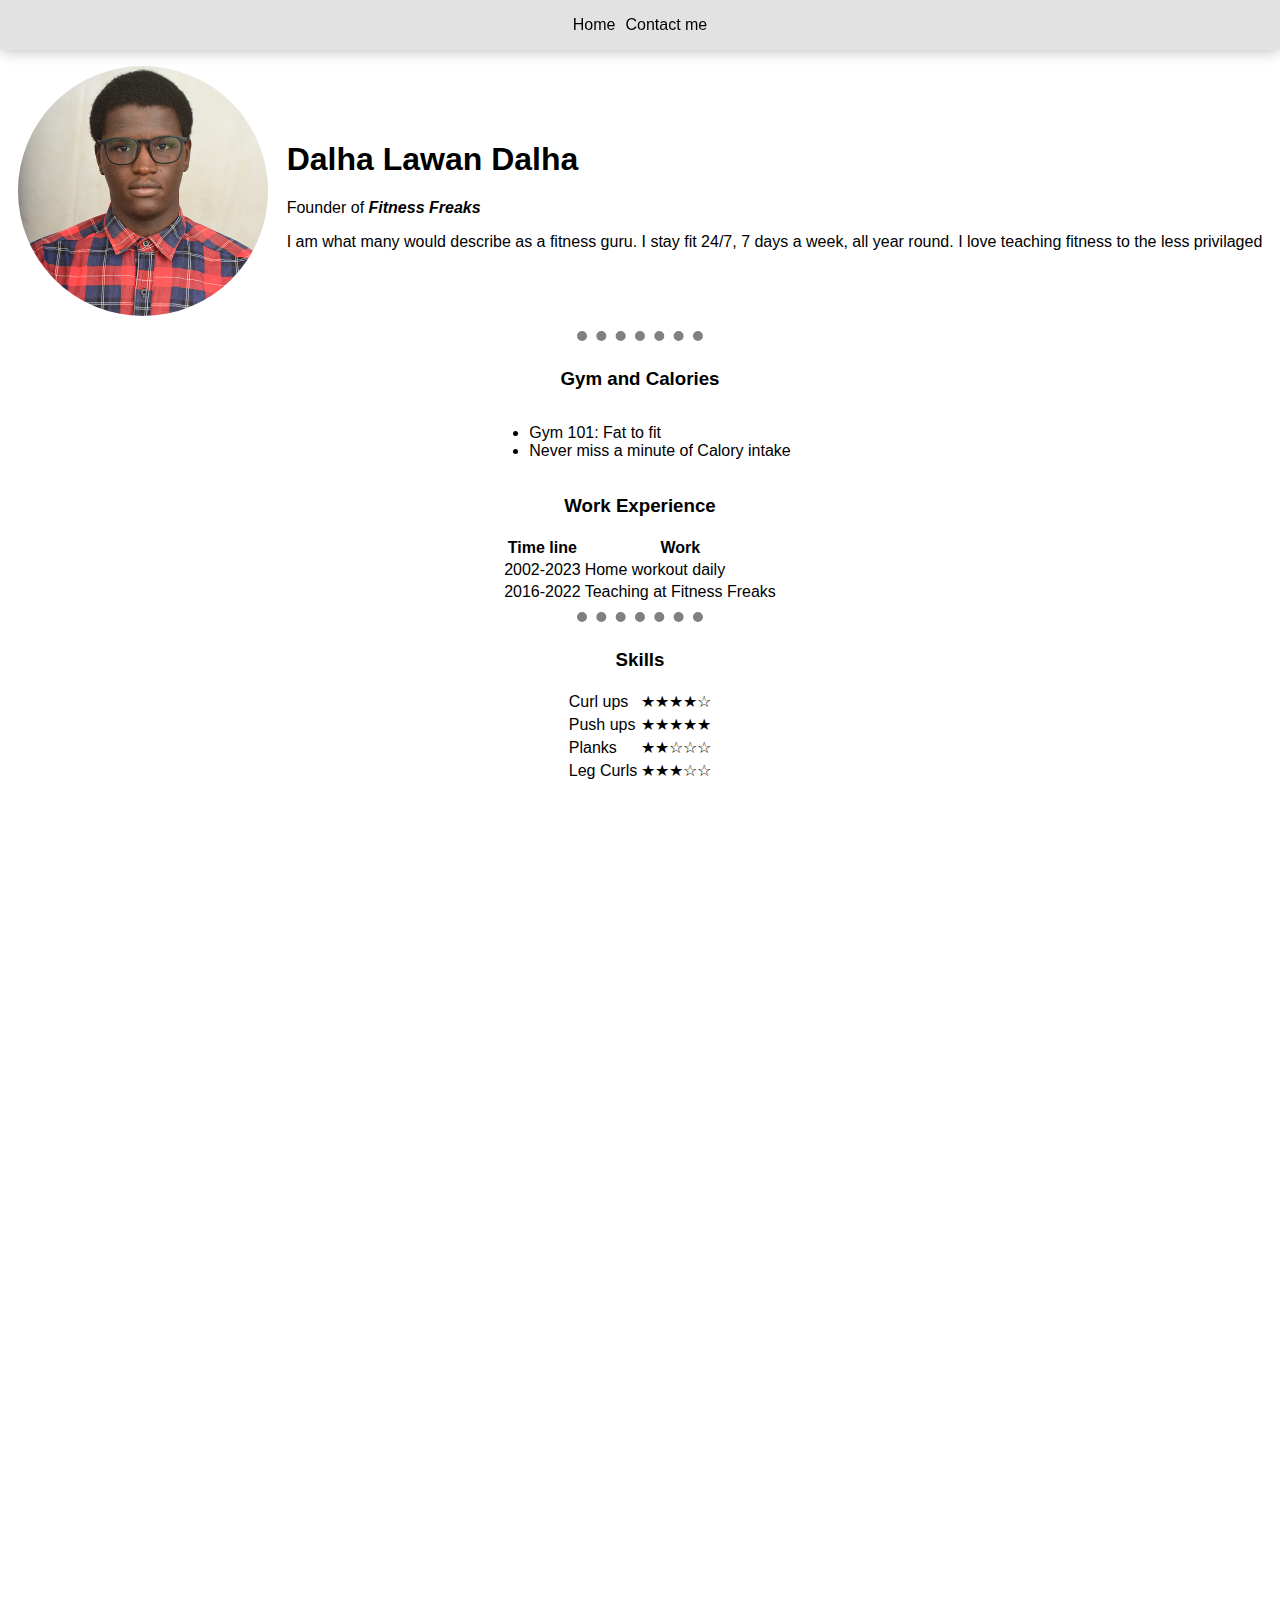
<file: HTML - Personal site/index.html>
<!DOCTYPE html>
<html>
  <head>
    <meta charset="utf-8">
    <title>Homepage</title>
    <link rel="stylesheet" href="css/index.css">
  </head>
  <body>
    <div class="header">
      <a class="home" href="index.html">Home</a>
      <a class="contactme" href="contact-me.html">Contact me</a>
    </div>
    <table>
      <tr>
        <td><img class="dalha-picture" src="Images/profile picture.png" alt="a picture of dalha"></td>
        <td><h1>Dalha Lawan Dalha</h1>
          <p>Founder of <strong><i>Fitness Freaks</i></strong></p>
          <p>I am what many would describe as a fitness guru. I stay fit 24/7, 7 days a week, all year round. I love teaching fitness to the less privilaged</p></td>
      </tr>
    </table>
    <hr>
    <h3>Gym and Calories</h3>
    <ul>
      <li>Gym 101: Fat to fit</li>
      <li>Never miss a minute of Calory intake</li>
    </ul>
    <h3>Work Experience</h3>
    <table>
      <thead>
        <tr>
          <th>Time line</th>
          <th>Work</th>
        </tr>
      </thead>
      <tbody>
        <tr>
          <td>2002-2023</td>
          <td>Home workout daily</td>
        </tr>
        <tr>
          <td>2016-2022</td>
          <td>Teaching at Fitness Freaks</td>
        </tr>
      </tbody>
    </table>
    <hr>
    <h3>Skills</h3>
    <table>
      <tr>
        <td>Curl ups</td>
        <td>&#9733;&#9733;&#9733;&#9733;&#9734;</td>
      </tr>
      <tr>
        <td>Push ups</td>
        <td>&#9733;&#9733;&#9733;&#9733;&#9733;</td>
      </tr>
      <tr>
        <td>Planks</td>
        <td>&#9733;&#9733;&#9734;&#9734;&#9734;</td>
      </tr>
      <tr>
        <td>Leg Curls</td>
        <td>&#9733;&#9733;&#9733;&#9734;&#9734;</td>
      </tr>
    </table>
  </body>
</html>
</file>
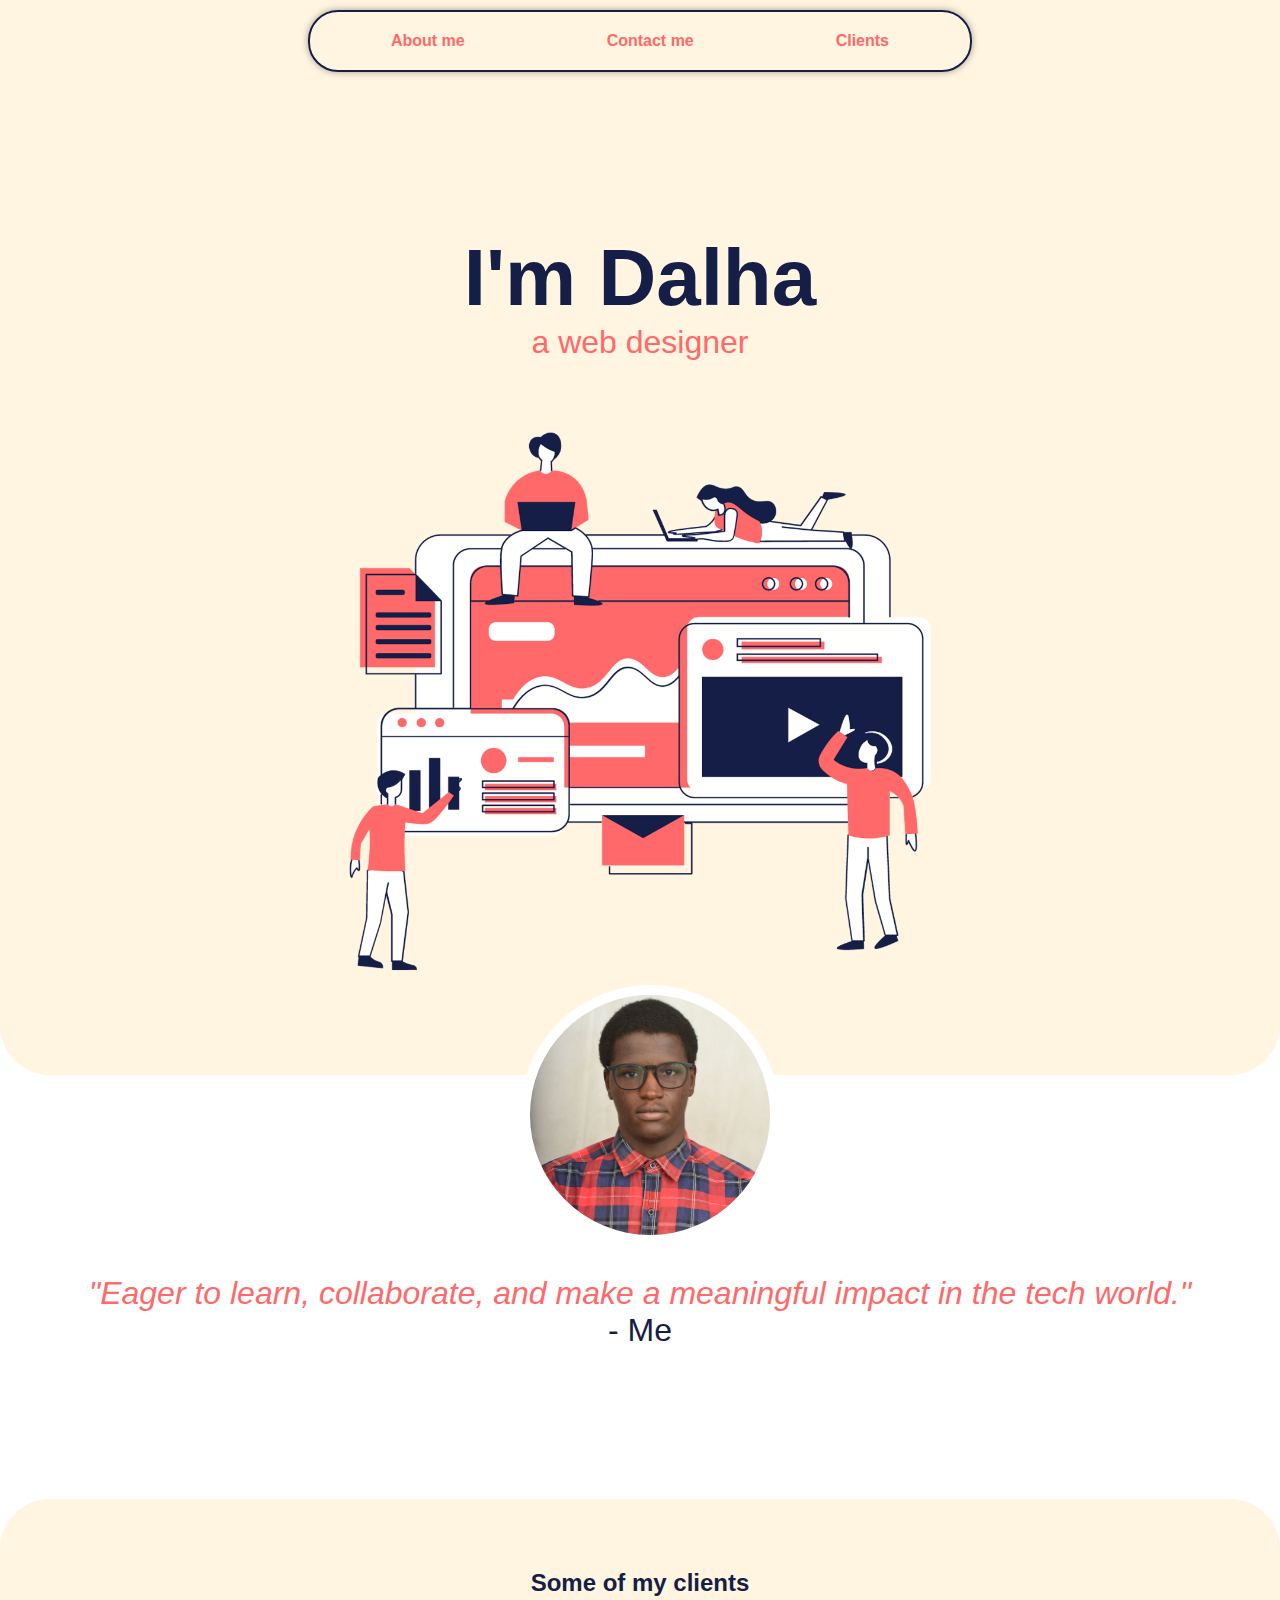
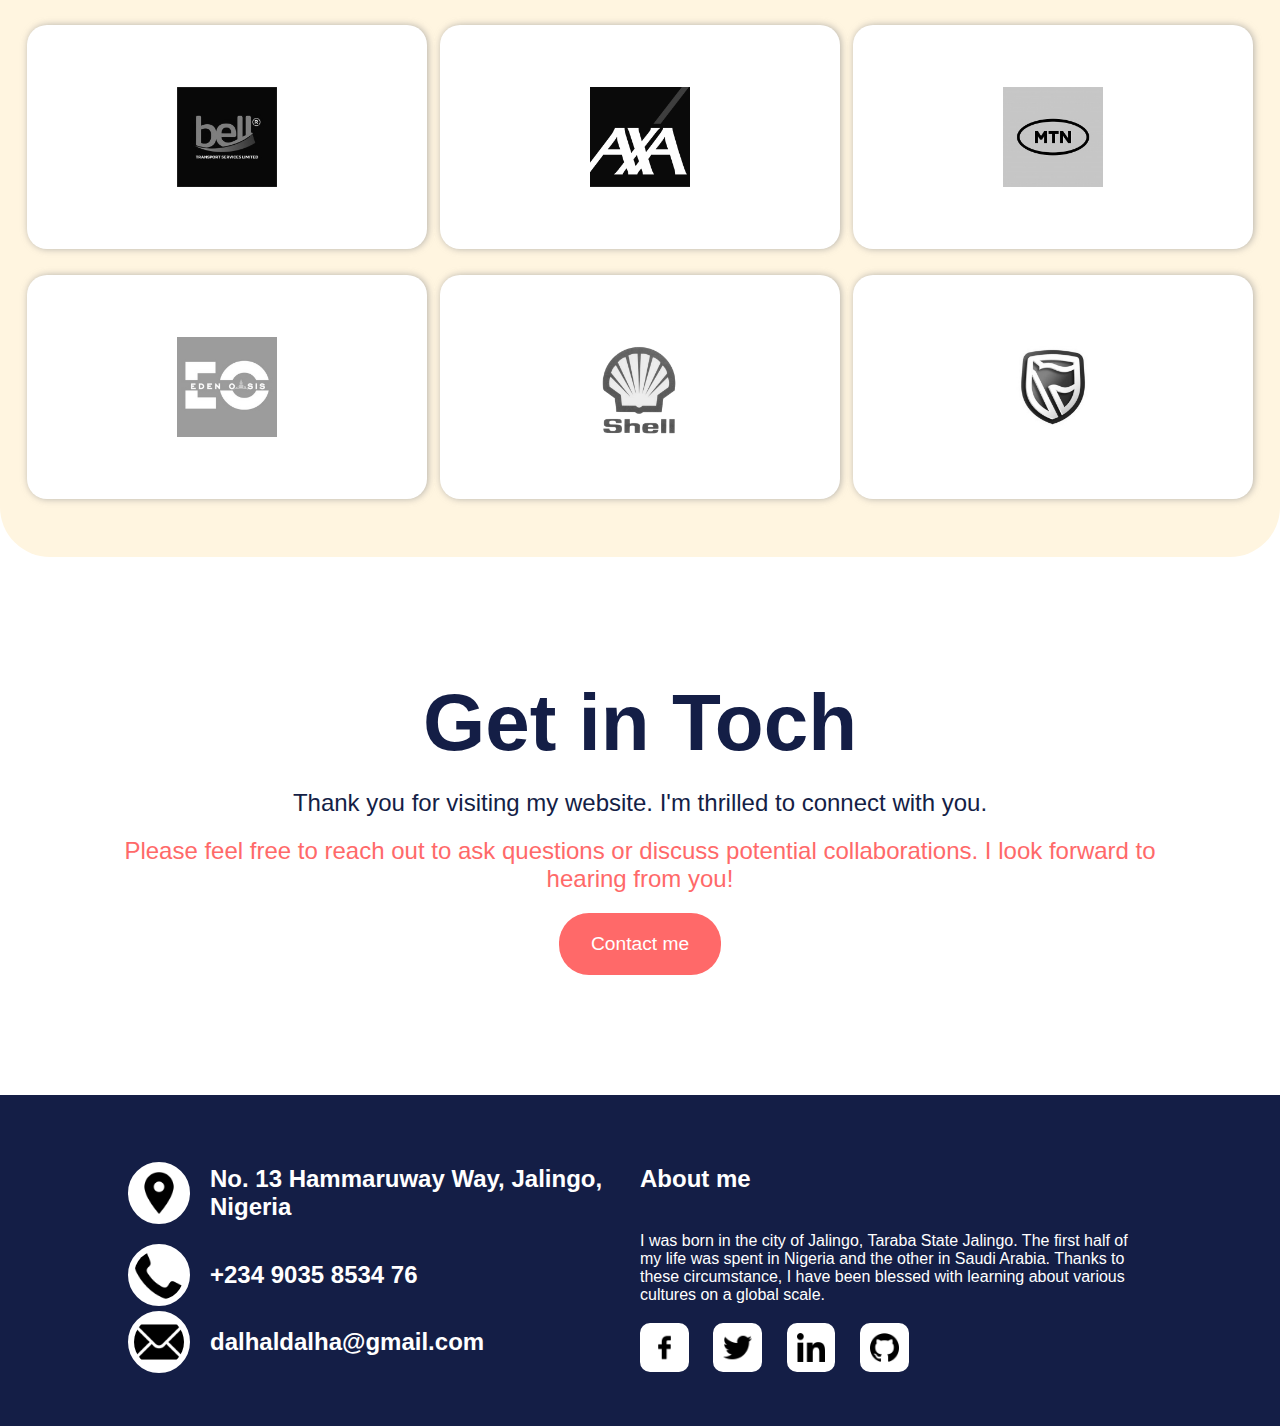
<file: HTML - Personal site/Css Personal Site/index.html>
<!DOCTYPE html>
<html lang="en">
  <head>
    <meta charset="UTF-8">
    <meta name="viewport" content="width=device-width, initial-scale=1.0">
    <title>Dalha</title>
    <link rel="stylesheet" href="css/homepage.css">
    <link rel="icon" href="icons/favicon.ico">
  </head>
  <body>
    <header>
      <div class="header">
        <div class="menu">
          <a class="link" href="#profile">About me</a>
          <a class="link" href="#getintouch">Contact me</a>
          <a class="link" href="#client">Clients</a>
        </div>
      </div>
    </header>
    <div class="div1">
      <h1 class="name">I'm Dalha</h1>
      <p class="webdesigner">a web designer</p>
      <img class="sky-image" src="images/header 3.png" alt="">
    </div>
    <div class="div2">
      <img id="profile" src="images/profile picture.png" alt="">
      <p class="quote"><i>"Eager to learn, collaborate, and make a meaningful impact in the tech world."</i></p>
      <p class="me-text">- Me</p>
    </div>
    <div class="div3">
      <h2 id="client">Some of my clients</h2>
      <div class="div3-1">
        <div class="div-clients"><img class="client-image" src="images/Bell Transport Services.jpg" alt=""></div>
        <div class="div-clients"><img class="client-image" src="images/AXA Mansard.png" alt=""></div>
        <div class="div-clients"><img class="client-image" src="images/MTN.jpg" alt=""></div>
      </div>
      <div class="div3-2">
        <div class="div-clients"><img class="client-image" src="images/Eden Oasis Realty.jpeg"></div>
        <div class="div-clients"><img class="client-image" src="images/Shell Petroleum Development Company.png"></div>
        <div class="div-clients"><img class="client-image" src="images/Stanbic IBTC.jpg"></div>
      </div>
    </div>
    <div class="div4">
      <h1 id="getintouch">Get in Toch</h1>
      <p class="thankyou">Thank you for visiting my website. I'm thrilled to connect with you.</p>
      <p class="pleasefeel">Please feel free to reach out to ask questions or discuss potential collaborations. I look forward to hearing from you!</p>
      <button class="contactme">Contact me</button>
    </div>
    <footer>
      <div class="footer">
        <div class="footer1">
          <div class="location" style="display: flex; align-items: center;" >
            <img class="location-icon" src="icons/location (1).png" alt="location">
            <h2 class="hammaruwa">No. 13 Hammaruway Way, Jalingo, Nigeria</h2>
          </div>
          <div class="phone" style="display: flex; align-items: center;">
            <img class="location-icon" src="icons/call.png" alt="location">
            <h2 class="hammaruwa">+234 9035 8534 76</h2>
          </div>
          <div class="email" style="display: flex; align-items: center;">
            <img class="location-icon" src="icons/mail.png" alt="location">
            <h2 class="hammaruwa">dalhaldalha@gmail.com</h2>
          </div>
        </div>
        <div class="footer2">
          <h2>About me</h2>
          <p class="aboutme">I was born in the city of Jalingo, Taraba State Jalingo. The first half of my life was spent in Nigeria and the other in Saudi Arabia. Thanks to these circumstance, I have been blessed with learning about various cultures on a global scale.</p>
          <div class="div-socials">
            <img class="socials" src="icons/facebook_3128208.png" alt="facebook">
            <img class="socials" src="icons/twitter-black-shape_25660.png" alt="facebook">
            <img class="socials" src="icons/linkedin-logo_49068.png" alt="facebook">
            <img class="socials" src="icons/github_733609.png" alt="facebook">
          </div>
        </div>
      </div>
    </footer>
  </body>
</html>
</file>
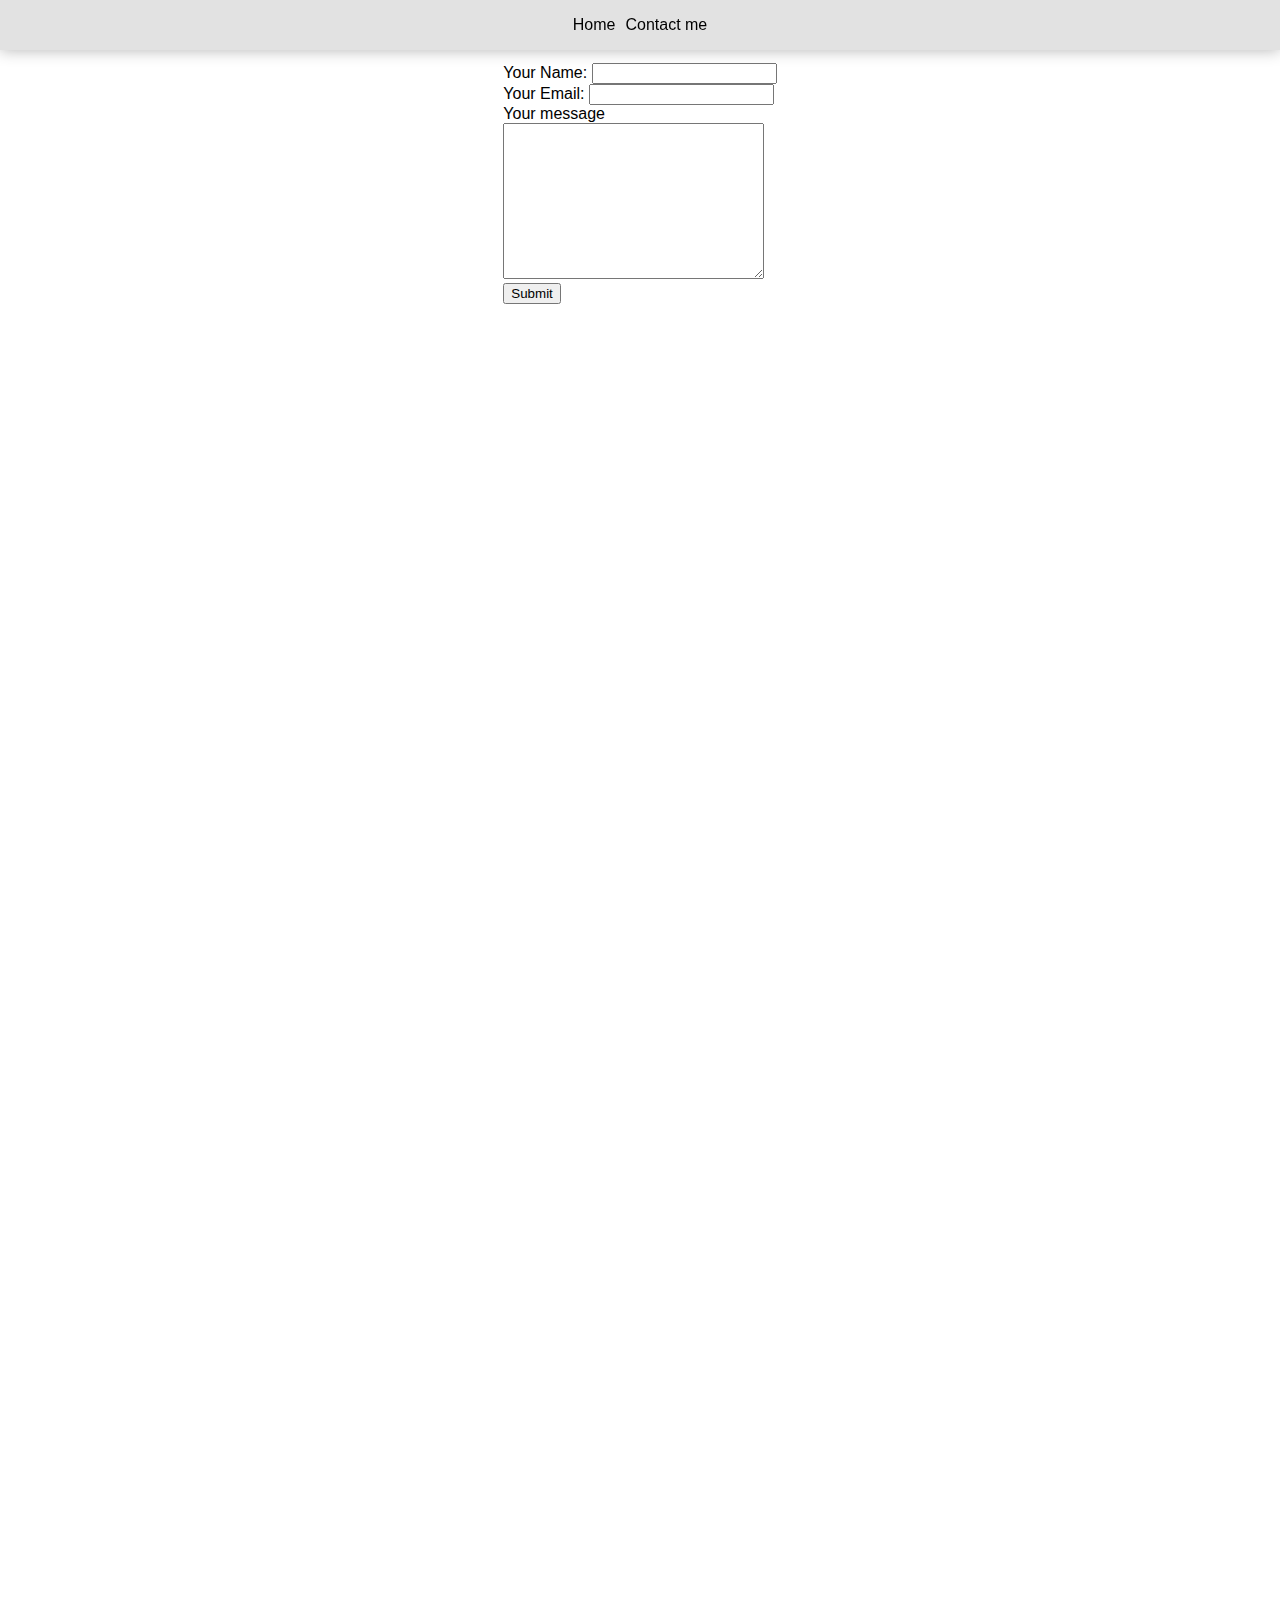
<file: HTML - Personal site/contact-me.html>
<!DOCTYPE html>
<html>
  <head>
    <meta charset="utf-8">
    <title>Contact me</title>
    <link rel="stylesheet" href="css/index.css">
  </head>
  <body>
    <div class="header">
      <a class="home" href="index.html">Home</a>
      <a class="contactme" href="contact-me.html">Contact me</a>
    </div>
    <form action="mailto:info@dalhaldalha@gmail.com" method="post" enctype="text/plain">
      <label>Your Name:</label>
      <input type="text" name="yourname"><br>
      <label>Your Email:</label>
      <input type="email" name="youremail"><br>
      <label>Your message</label><br>
      <textarea name="" id="" cols="30" rows="10"></textarea><br>
      <input type="submit" name="submit">
    </form>
  </body>
</html>
</file>
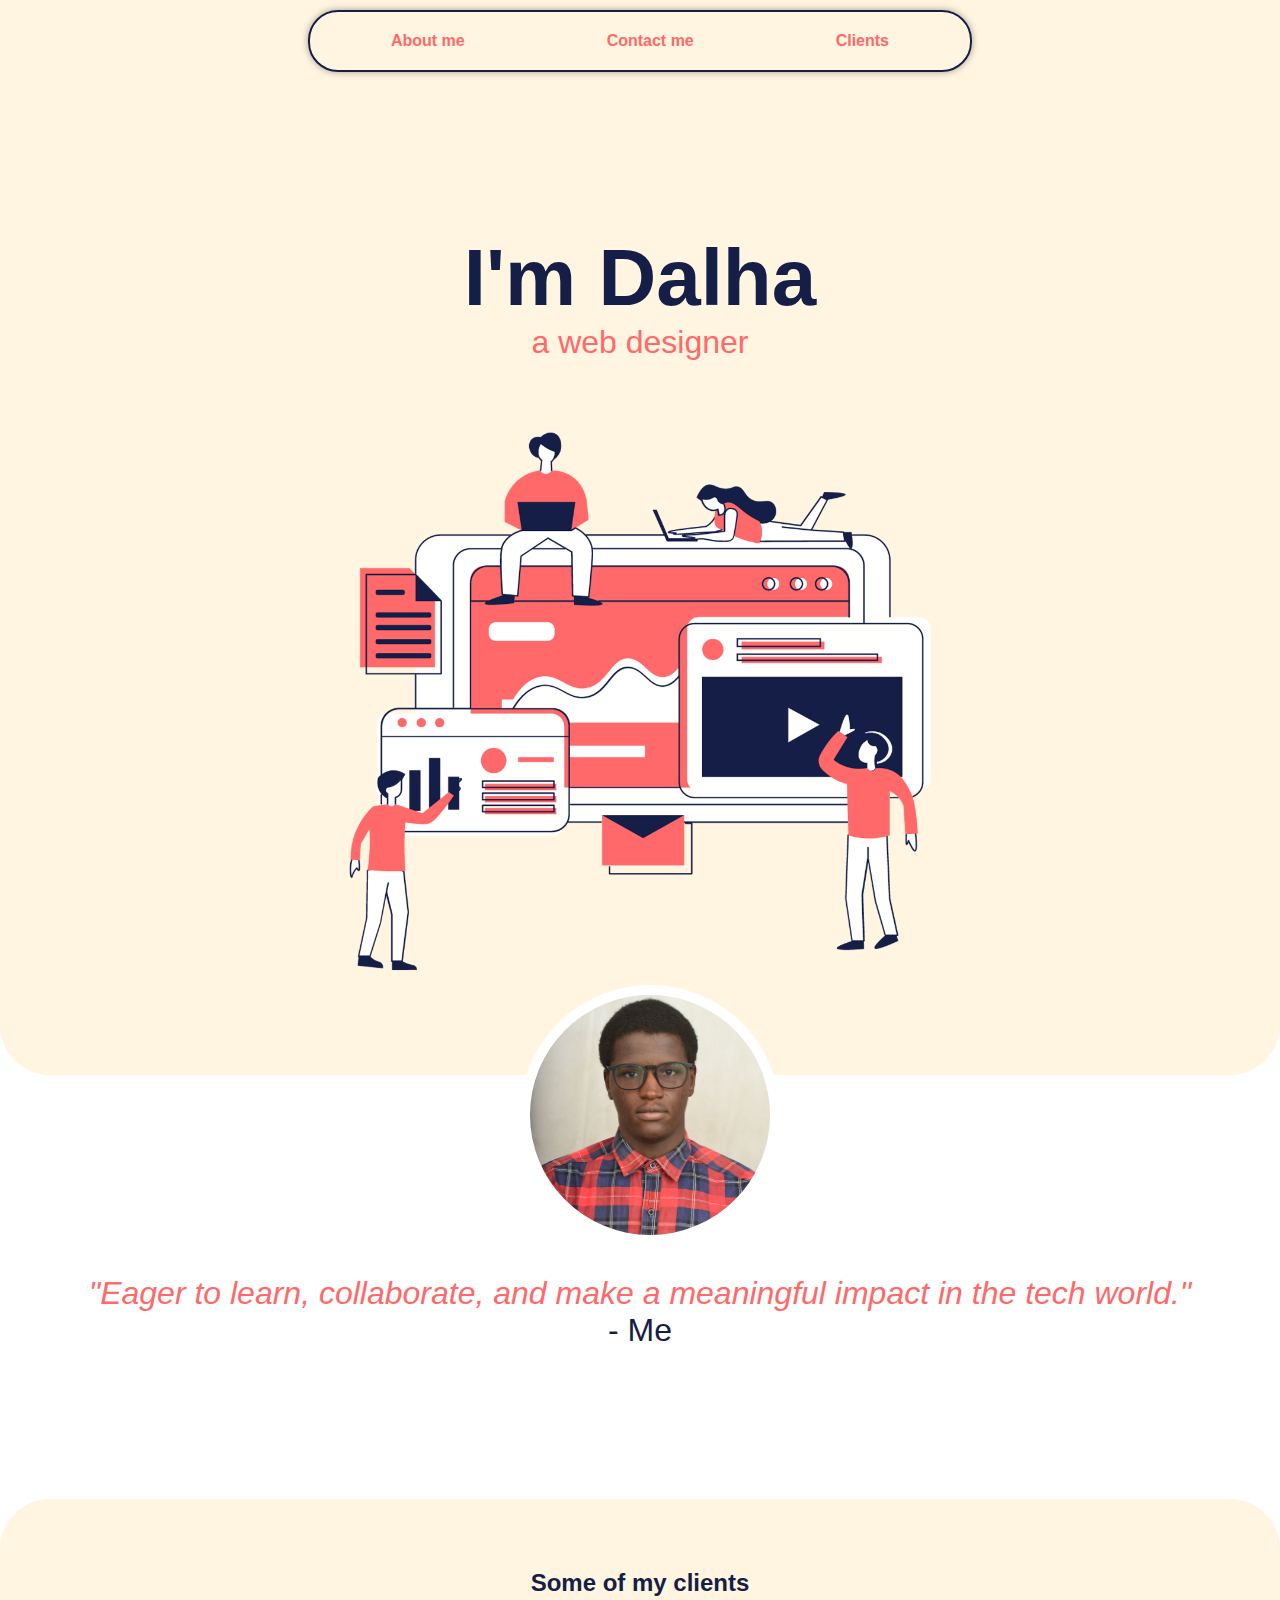
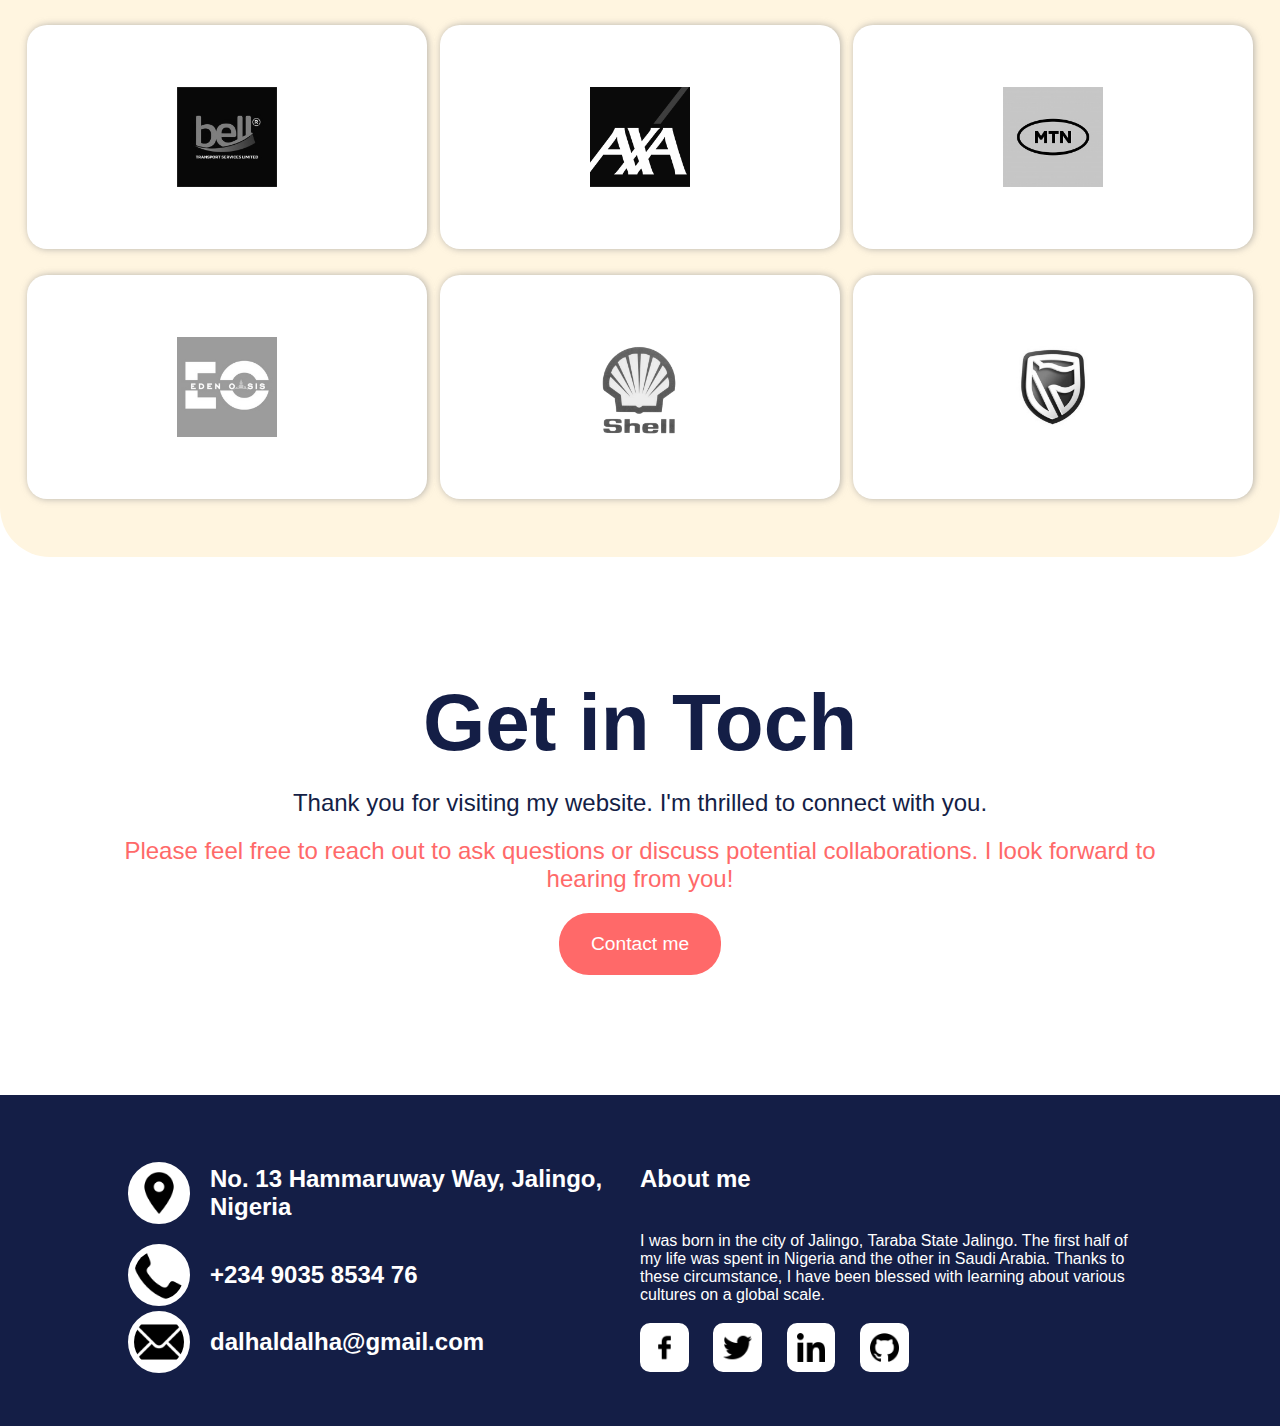
<file: HTML - Personal site/Css Personal Site/homepage.html>
<!DOCTYPE html>
<html>
  <head>
    <title>Dalha</title>
    <link rel="stylesheet" href="css/homepage.css">
    <link rel="icon" href="icons/favicon.ico">
  </head>
  <body>
    <header>
      <div class="header">
        <div class="menu">
          <a class="link" href="#profile">About me</a>
          <a class="link" href="#getintouch">Contact me</a>
          <a class="link" href="#client">Clients</a>
        </div>
      </div>
    </header>
    <div class="div1">
      <h1 class="name">I'm Dalha</h1>
      <p class="webdesigner">a web designer</p>
      <img class="sky-image" src="images/header 3.png" alt="">
    </div>
    <div class="div2">
      <img id="profile" src="/HTML - Personal site/Images/profile picture.png" alt="">
      <p class="quote"><i>"Eager to learn, collaborate, and make a meaningful impact in the tech world."</i></p>
      <p class="me-text">- Me</p>
    </div>
    <div class="div3">
      <h2 id="client">Some of my clients</h2>
      <div class="div3-1">
        <div class="div-clients"><img class="client-image" src="images/Bell Transport Services.jpg" alt=""></div>
        <div class="div-clients"><img class="client-image" src="images/AXA Mansard.png" alt=""></div>
        <div class="div-clients"><img class="client-image" src="images/MTN.jpg" alt=""></div>
      </div>
      <div class="div3-2">
        <div class="div-clients"><img class="client-image" src="images/Eden Oasis Realty.jpeg"></div>
        <div class="div-clients"><img class="client-image" src="images/Shell Petroleum Development Company.png"></div>
        <div class="div-clients"><img class="client-image" src="images/Stanbic IBTC.jpg"></div>
      </div>
    </div>
    <div class="div4">
      <h1 id="getintouch">Get in Toch</h1>
      <p class="thankyou">Thank you for visiting my website. I'm thrilled to connect with you.</p>
      <p class="pleasefeel">Please feel free to reach out to ask questions or discuss potential collaborations. I look forward to hearing from you!</p>
      <button class="contactme">Contact me</button>
    </div>
    <footer>
      <div class="footer">
        <div class="footer1">
          <div class="location" style="display: flex; align-items: center;" >
            <img class="location-icon" src="icons/location (1).png" alt="location">
            <h2 class="hammaruwa">No. 13 Hammaruway Way, Jalingo, Nigeria</h2>
          </div>
          <div class="phone" style="display: flex; align-items: center;">
            <img class="location-icon" src="icons/call.png" alt="location">
            <h2 class="hammaruwa">+234 9035 8534 76</h2>
          </div>
          <div class="email" style="display: flex; align-items: center;">
            <img class="location-icon" src="icons/mail.png" alt="location">
            <h2 class="hammaruwa">dalhaldalha@gmail.com</h2>
          </div>
        </div>
        <div class="footer2">
          <h2>About me</h2>
          <p class="aboutme">I was born in the city of Jalingo, Taraba State Jalingo. The first half of my life was spent in Nigeria and the other in Saudi Arabia. Thanks to these circumstance, I have been blessed with learning about various cultures on a global scale.</p>
          <div class="div-socials">
            <img class="socials" src="icons/facebook_3128208.png" alt="facebook">
            <img class="socials" src="icons/twitter-black-shape_25660.png" alt="facebook">
            <img class="socials" src="icons/linkedin-logo_49068.png" alt="facebook">
            <img class="socials" src="icons/github_733609.png" alt="facebook">
          </div>
        </div>
      </div>
    </footer>
  </body>
</html>
</file>
<file: HTML - Personal site/css/index.css>
body {
  display: flex;
  flex-direction: column;
  align-items: center;
  font-family: Arial;
  padding-bottom: 3000px;
  padding-top: 55px;
}

.header {
  display: flex;
  position: fixed;
  right: 0px;
  left: 0px;
  top: 0px;
  height: 50px;
  align-items: center;
  justify-content: center;
  box-shadow: 0px 0px 15px rgba(0, 0, 0, 0.3);
  background-color: rgb(226, 226, 226);
}

.home,
.contactme {
  color: black;
  text-decoration: none;
  transition: font-size 0.3s, font-weight 0.3s;
}

.home {
  margin-right: 10px;
}

.contactme:hover,
.home:hover {
  font-size: larger;
  font-weight: bold;
}

.dalha-picture {
  width: 250px;
  border-radius: 50%;
  margin-right: 15px;
}

hr {
  border-color: silver;
  border-style: none;
  border-top: dotted;
  width: 10%;
  border-width: 10px;
}
</file>
<file: HTML - Personal site/Css Personal Site/css/homepage.css>
/*--------------------------General Stuff---------------------------*/
html {
  scroll-behavior: smooth;
}

hr {
  margin: 0px;
}

body {
  background-color: white;
  font-family: Arial;
  color: #141e46;
  margin: 0px;
}

h1 {
  font-size: 5rem; 
  margin: 0px;
}

p {
  color: #ff6969;
  font-size: 2rem;
  margin: 0px;
}

/*--------------------------Header---------------------------*/

.header {
  display: flex;
  background-color: #fff5e0;
}

.menu {
  margin-top: 10px;
  margin-bottom: 10px;
  margin-left: auto;
  margin-right: auto;
  top: 0px;
  display: flex;
  justify-content: space-around;
  width: 50%;
  padding: 20px 10px 20px;
  border-color: silver;
  border: solid;
  border-radius: 30px;
  border-width: 2px;
  box-shadow: 0px 0px 7px rgba(30, 30, 30, 0.411);

}

.link {
  color: #ff6969;
  font-size: 1rem;
  font-weight: bold;
  text-decoration: none;
  transition: font-size 0.5s;
}

.link:hover {
  font-size: 1.2rem;
}

@media (max-width: 500px) {
  .menu {
    width: 70%;
    padding: 20px 20px 20px;
  }
}


/*--------------------------1st Group---------------------------*/

.div1 {
  position: relative;
  background-color: #fff5e0;
  padding-top: 150px;
  text-align: center;
  top: 0px;
  padding-bottom: 50px;
  border-radius: 0px 0px 50px 50px;
}

.sky-image {
  margin-top: 20px;
  width: 50%;

}

@media (max-width: 500px) {
  .div1 {
    padding-top: 100px;
  }

  .name {
    font-size: 3.5rem;
  }

  .webdesigner {
    font-size: 1.5rem;
  }
  .sky-image {
    width: 80%;
    margin-bottom: 25px;
  }
}

/*--------------------------2nd Group---------------------------*/

.div2 {
  display: flex;
  flex-direction: column;
  position: relative;
  background-color: white;
  text-align: center;
  margin-top: 50px;
  padding-top: 150px;
  justify-content: center;
  align-items: center;
  margin-bottom: 50px;
  padding: 150px 0px 100px;
}

#profile {
  position: absolute;
  top: -140px;
  left: 50%;
  margin-left: -7.5rem;
  width: 15rem;
  border: solid;
  border-radius: 50%;
  border-width: 10px;
  border-color: white;
}

.me-text {
  color: #141e46;
}

@media (max-width: 500px) {
  .quote {
    width: 15.8rem;
    font-size: 1.6rem;
  }

  .div2 {
    margin-bottom: 0px;
  }
}


/*--------------------------3rd Group---------------------------*/

.div3 {
  display: flex;
  flex-direction: column;
  background-color: #fff5e0;
  border-radius: 50px;
  padding: 50px 20px 50px;
  align-items: center;
  justify-content: center;
}

.div3-1 {
  display: flex;
  width: 100%;
  height: 15rem;
  margin-bottom: 10px;
  justify-content: space-around;
  align-items: center;
}

.div3-2 {
  display: flex;
  background-color: ;
  width: 100%;
  height: 15rem;
  align-items: center;
  justify-content: space-around;
}

.div-clients {
  display: flex;
  background-color: white;
  height: 14rem;
  width: 25rem;
  border-radius: 20px;
  align-items: center;
  justify-content: center;
  box-shadow: 1px 0px 7px rgba(137, 137, 137, 0.64);
}

.client-image {
  width: 6.25rem;
  filter: grayscale(100%);
  transition: width 0.5s;
}

.client-image:hover {
  width: 7.5rem; 
  filter: grayscale(0%);
}

@media (max-width: 500px) {
  

  #client {
    margin-top: 0rem;
    margin-bottom: 10rem;
  }
  
  .div3-2,
  .div3-1 {
    display: flex;
    flex-direction: column;
    margin-bottom: 15rem;
  }

  .div-clients {
    padding: 20px 0px 20px;
    width: 20rem;
    margin-bottom: 20px;
  }
}

/*--------------------------Contact me Section---------------------------*/

.div4 {
  display: flex;
  flex-direction: column;
  align-items: center;
  text-align: center;
  padding: 100px 0px 100px;
}

#getintouch {
  margin-top: 20px;
}

.thankyou {
  color: #141e46;
  max-width: 45.6rem;
  font-size: 1.5rem;
  margin: 20px;
}

.pleasefeel {
  max-width: 65rem;
  font-size: 1.5rem;
  margin-bottom: 20px;
}

.contactme {
  background-color: #ff6969;
  color: white;
  border: none;
  border-radius: 30px;
  font-size: larger;
  padding: 20px 2rem 20px;
  transition: box-shadow 1s background-color 1.5s color 1.5s;
}

.contactme:hover {
  box-shadow: 0px 0px 10px rgba(76, 76, 76, 0.416);
}

.contactme:active {
  background-color: #141e46;
  color: #ff6969;
}

@media (max-width: 500px) {
  #getintouch {
    font-size: 3rem;
  }

  .thankyou {
    font-size: 1.2rem;
  }

  .pleasefeel {
    font-size: 1.2rem;
  }
}

/*--------------------------Footer---------------------------*/

.footer {
  background-color: #141e46;
  color: white;
  display: flex;
  justify-content: space-between;
  margin-top: 20px;
  height: auto;
  padding: 50px 10% 50px;
}

.footer1 {
  display: flex;
  flex-direction: column;
  width: 50%;
  justify-content: space-between;
}

.location-icon {
  background-color: white;
  width: 50px;
  height: 50px;
  border: solid;
  border-width: 6px;
  border-radius: 50%;
  border-color: white;
  margin-right: 20px;
}

.footer2 {
  display: flex;
  flex-direction: column;
  justify-content: space-between;
  width: 50%;

}

.aboutme {
  font-size: 1rem;
  color: white;
}

.socials {
  background-color: white;
  border-color: white;
  width: 1.8rem;
  height: 1.8rem;
  border: solid;
  border-width: 10px;
  border-radius: 10px;
  margin-right: 20px;
}

@media (max-width: 500px) {
  .footer {
    display: flex;
    flex-direction: column;
  }

  .footer1 {
    width: 100%;
  }

  .location-icon {
    width: 2rem;
    height: 2rem;
  }

  .hammaruwa {
    font-size: 1rem;
    width: 100%;
  }

  .footer2 {
    width: 100%;
  }

  .div-socials {
    margin-top: 1rem;
  }
}
</file>
